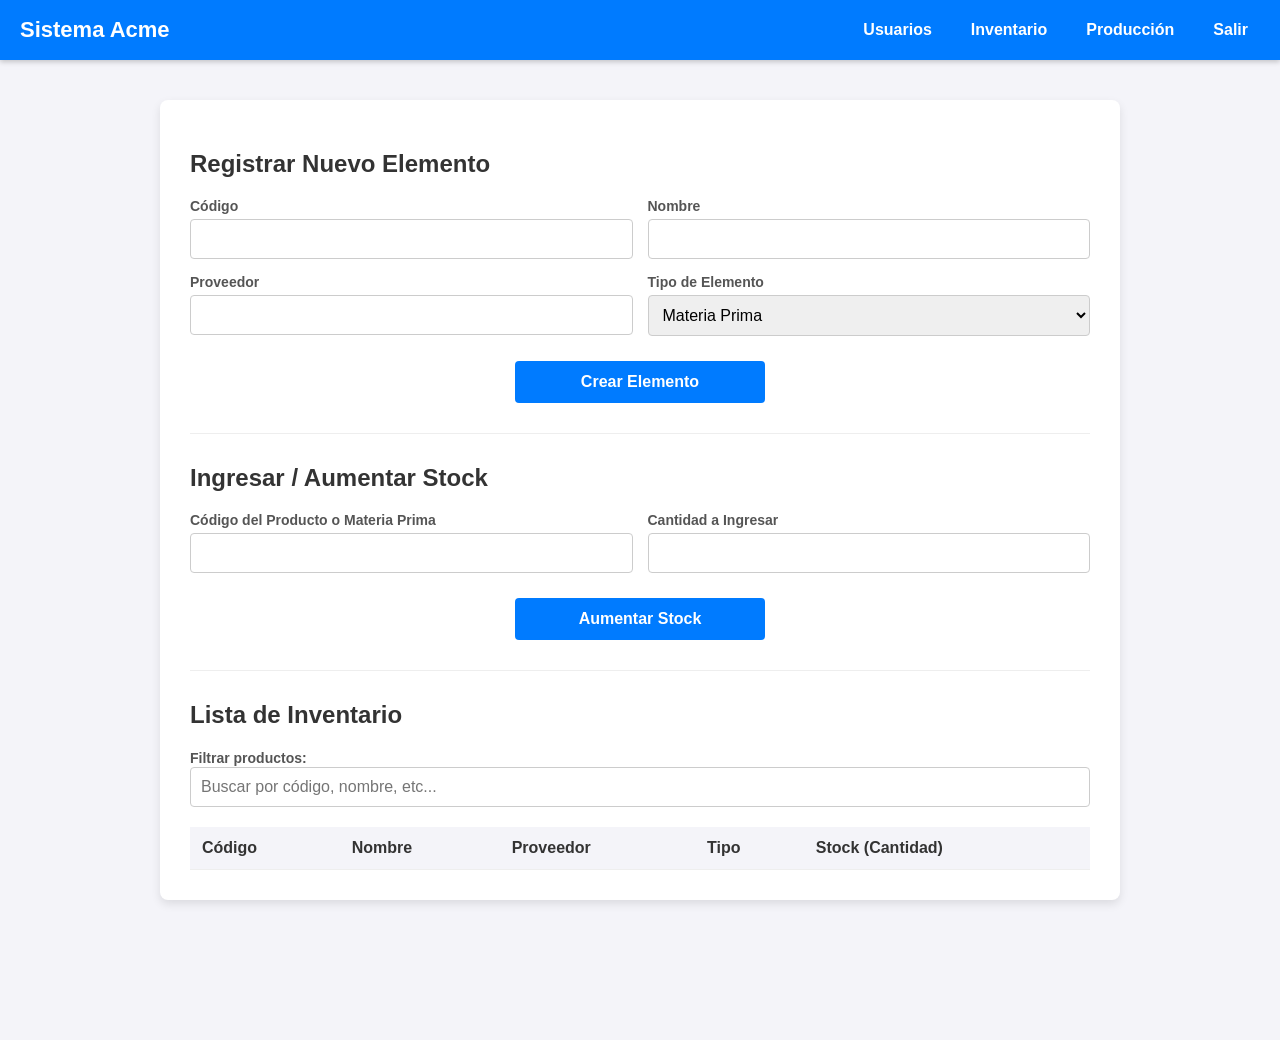
<file: proyecto_javascript_Acme/inventario/index.html>
<!DOCTYPE html>
<html lang="en">

<head>
    <meta charset="UTF-8">
    <meta name="viewport" content="width=device-width, initial-scale=1.0">
    <title>Document</title>
    <link rel="stylesheet" href="styles.css">
    <script src="main.js" defer></script>
</head>


<section>
    <nav class="barra-navegacion">
        <h2 class="logo-nav">Sistema Acme</h2>
        <ul class="enlaces-nav">
            <li><a href="../usuarios/index.html">Usuarios</a></li>
            <li><a href="../inventario/index.html">Inventario</a></li>
            <li><a href="../produccion/index.html">Producción</a></li>
            <li><a href="../login/index.html">Salir</a></li>

        </ul>
    </nav>
</section>

<body>
    <div class="container">

        <h2>Registrar Nuevo Elemento</h2>
        <form id="formulario-registro">
            <div class="grupo-inputs">
                <div class="input-contenedor">
                    <label for="codigo-producto">Código</label>
                    <input type="text" id="codigo-producto" required>
                </div>
                <div class="input-contenedor">
                    <label for="nombre-producto">Nombre</label>
                    <input type="text" id="nombre-producto" required>
                </div>
                <div class="input-contenedor">
                    <label for="proveedor-producto">Proveedor</label>
                    <input type="text" id="proveedor-producto" required>
                </div>
                <div class="input-contenedor">
                    <label for="tipo-producto">Tipo de Elemento</label>
                    <select id="tipo-producto" required>
                        <option value="Materia Prima">Materia Prima</option>
                        <option value="Producto Terminado">Producto Terminado (A producir)</option>
                    </select>
                </div>
            </div>

            <div id="contenedor-formula" class="oculto">
                <label for="formula-producto">Fórmula (Ej: codigo1:cantidad, codigo2:cantidad)</label>
                <input type="text" id="formula-producto" placeholder="Ej: mat01:100, mat02:50">
            </div>

            <button type="submit" class="btn-primario">Crear Elemento</button>
        </form>

        <hr>

        <h2>Ingresar / Aumentar Stock</h2>
        <form id="formulario-stock">
            <div class="grupo-inputs">
                <div class="input-contenedor">
                    <label for="codigo-stock">Código del Producto o Materia Prima</label>
                    <input type="text" id="codigo-stock" required>
                </div>
                <div class="input-contenedor">
                    <label for="cantidad-stock">Cantidad a Ingresar</label>
                    <input type="number" id="cantidad-stock" required min="1">
                </div>
            </div>
            <button type="submit" class="btn-primario">Aumentar Stock</button>
        </form>

        <hr>

        <h2>Lista de Inventario</h2>

        <div class="buscador-contenedor">
            <label for="buscador">Filtrar productos:</label>
            <input type="text" id="buscador" placeholder="Buscar por código, nombre, etc...">
        </div>

        <table id="tabla-inventario">
            <thead>
                <tr>
                    <th>Código</th>
                    <th>Nombre</th>
                    <th>Proveedor</th>
                    <th>Tipo</th>
                    <th>Stock (Cantidad)</th>
                </tr>
            </thead>
            <tbody id="cuerpo-tabla-inventario">
            </tbody>
        </table>

    </div>
</body>

</html>
</file>
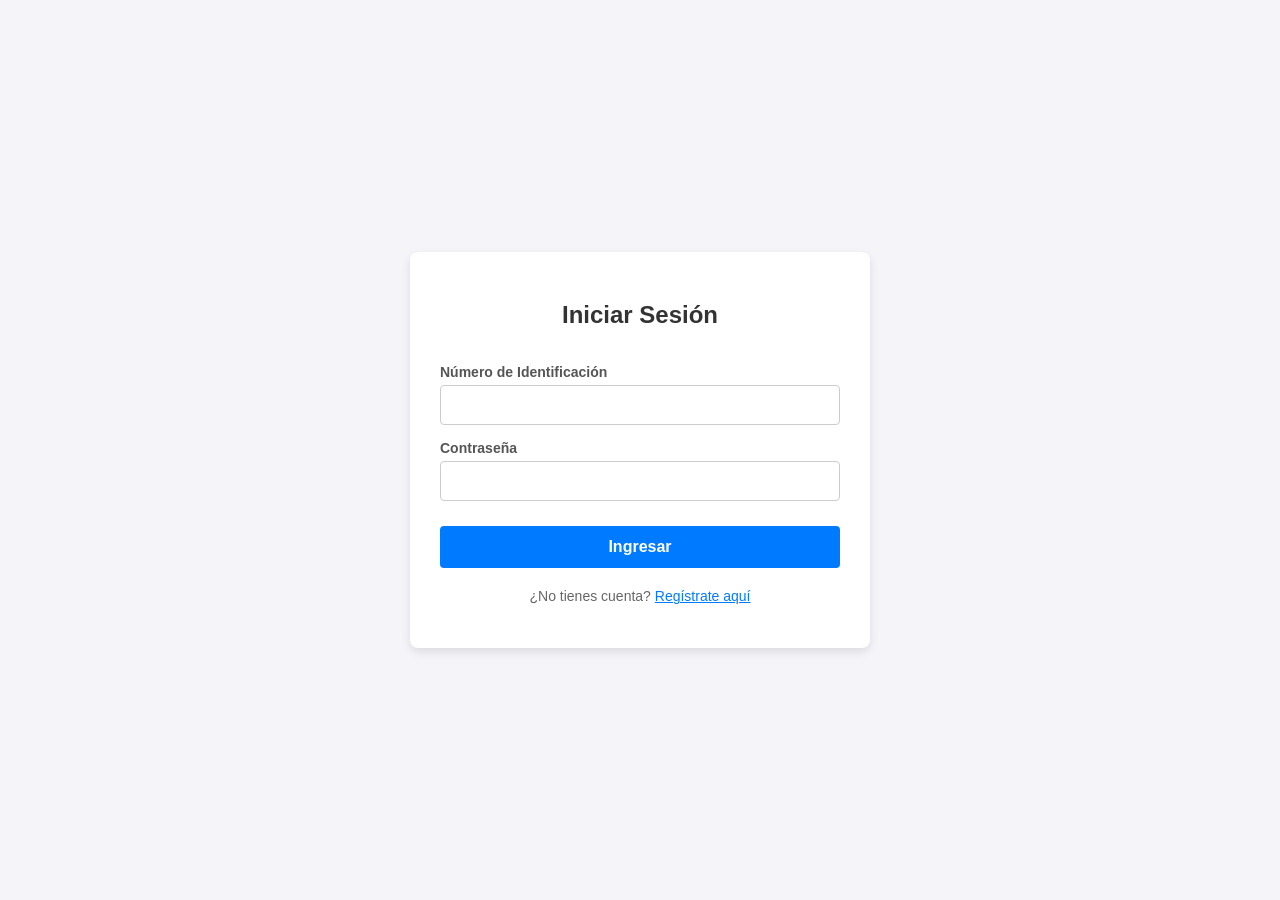
<file: proyecto_javascript_Acme/login/index.html>
<!DOCTYPE html>
<html lang="es">

<head>
    <meta charset="UTF-8">
    <meta name="viewport" content="width=device-width, initial-scale=1.0">
    <title>Acme - Sistema de Producción</title>
    <link rel="stylesheet" href="styles.css">
    <script src="main.js" defer></script>
</head>


<body>
    <div class="container">

        <div id="login-section" class="form-section">
            <h2>Iniciar Sesión</h2>
            <form id="login-form">
                <label for="login-id">Número de Identificación</label>
                <input type="text" id="login-id" required>

                <label for="login-password">Contraseña</label>
                <input type="password" id="login-password" required>

                <button type="submit" class="btn-primary">Ingresar</button>
            </form>
            <p>¿No tienes cuenta? <button type="button" id="go-to-register" class="btn-link">Regístrate aquí</button>
            </p>
        </div>

        <div id="register-section" class="form-section hidden">
            <h2>Registro de Usuario</h2>
            <form id="register-form">
                <label for="reg-id">Número de Identificación</label>
                <input type="number" id="reg-id" required>

                <label for="reg-name">Nombre Completo</label>
                <input type="text" id="reg-name" required>

                <label for="reg-role">Cargo</label>
                <input type="text" id="reg-role" required>

                <label for="reg-password">Contraseña</label>
                <input type="password" id="reg-password" required>

                <label for="reg-password-confirm">Confirmar Contraseña</label>
                <input type="password" id="reg-password-confirm" required>

                <button type="submit" class="btn-primary">Registrar</button>
            </form>
            <p>¿Ya tienes cuenta? <button type="button" id="go-to-login" class="btn-link">Inicia sesión</button></p>
        </div>

    </div>

</body>

</html>
</file>
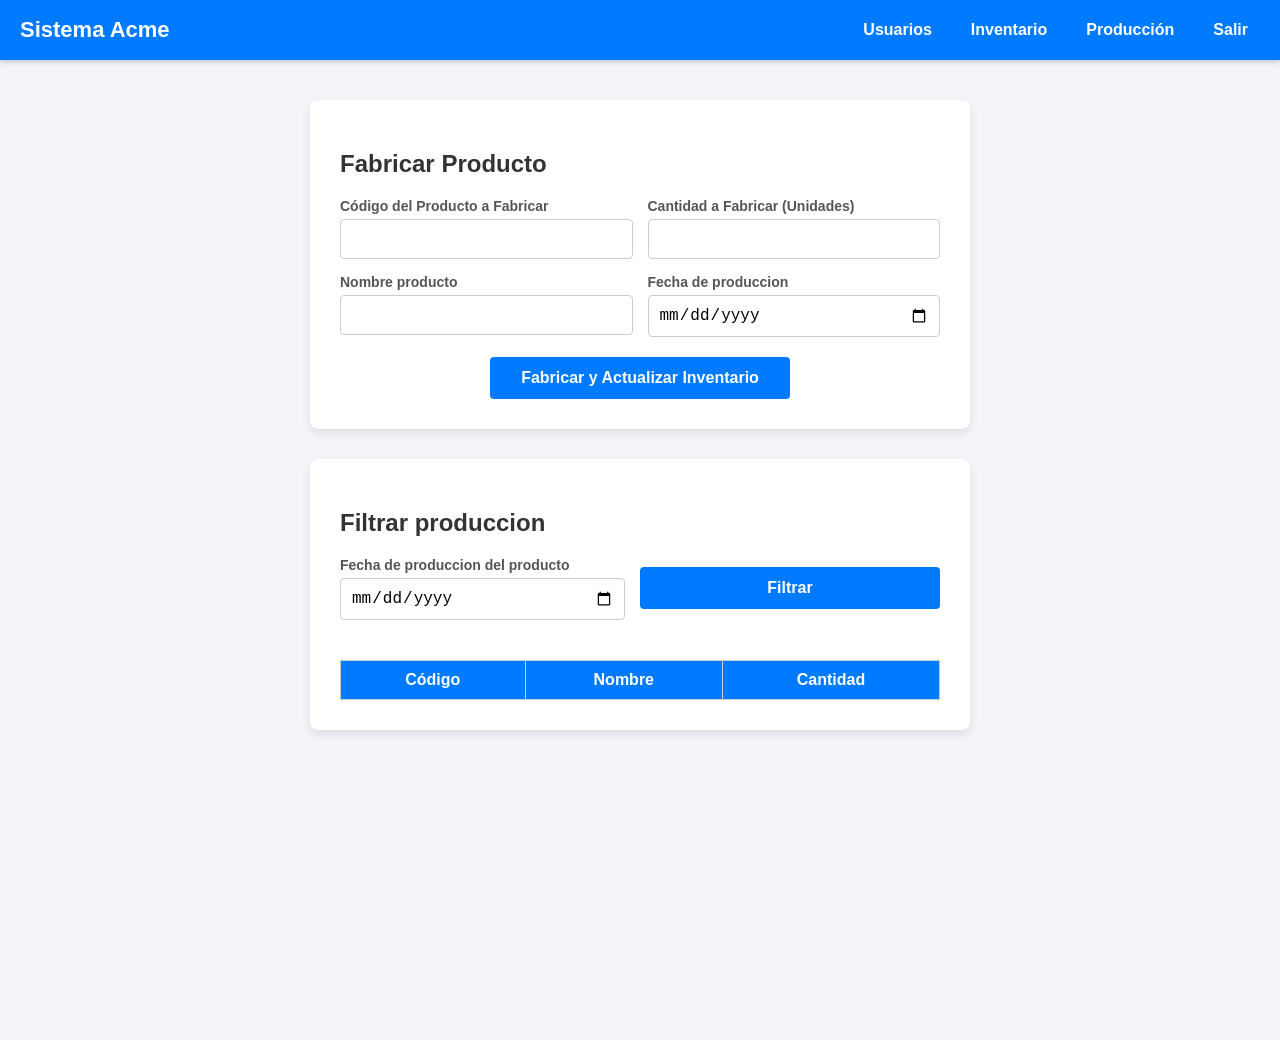
<file: proyecto_javascript_Acme/produccion/index.html>
<!DOCTYPE html>
<html lang="en">

<head>
    <meta charset="UTF-8">
    <meta name="viewport" content="width=device-width, initial-scale=1.0">
    <title>Document</title>
    <link rel="stylesheet" href="styles.css">
    <script src="main.js" defer></script>
</head>


<section>
    <nav class="barra-navegacion">
        <h2 class="logo-nav">Sistema Acme</h2>
        <ul class="enlaces-nav">
            <li><a href="../usuarios/index.html">Usuarios</a></li>
            <li><a href="../inventario/index.html">Inventario</a></li>
            <li><a href="../produccion/index.html">Producción</a></li>
            <li><a href="../login/index.html">Salir</a></li>

        </ul>
    </nav>
</section>

<body>
    <div class="container">
        <h2>Fabricar Producto</h2>
        <form id="formulario-produccion">
            <div class="grupo-inputs">
                <div class="input-contenedor">
                    <label for="codigo-producir">Código del Producto a Fabricar</label>
                    <input type="text" id="codigo-producir" required>
                </div>
                <div class="input-contenedor">
                    <label for="cantidad-producir">Cantidad a Fabricar (Unidades)</label>
                    <input type="number" id="cantidad-producir" required min="1">
                </div>
                <div class="input-contenedor">
                    <label for="">Nombre producto</label>
                    <input type="text" id="nombre-producto" required>
                </div>
                <div class="input-contenedor">
                    <label for="">Fecha de produccion</label>
                    <input id="fecha-produccion" type="date">
                </div>
            </div>
            <button type="submit" class="btn-primario">Fabricar y Actualizar Inventario</button>
        </form>
    </div>

    <div class="container">
        <h2>Filtrar produccion</h2>
        <form action="" id="formulario-filtar-produccion">
            <div class="grupo-inputs">
                <div class="input-contenedor">
                    <label for="">Fecha de produccion del producto</label>
                    <input id="filtrar-fecha" type="date">
                </div>
                <button id="btn-filtrar" type="submit">Filtrar</button>
            </div>
        </form>
        <table id="tabla-producciones">
            <thead>
                <tr>
                    <th>Código</th>
                    <th>Nombre</th>
                    <th>Cantidad</th>
                </tr>
            </thead>

            <tbody id="cuerpo-tabla-producciones">

            </tbody>
        </table>
    </div>
</body>

</html>
</file>
<file: proyecto_javascript_Acme/inventario/styles.css>
body {
    background-color: #f4f4f9;
    font-family: Arial, sans-serif;
    margin: 0;
    display: flex;
    justify-content: center;
    align-items: flex-start;
    min-height: 100vh;
    padding: 40px 20px;
}

.container {
    background-color: #ffffff;
    padding: 30px;
    border-radius: 8px;
    box-shadow: 0 4px 10px rgba(0, 0, 0, 0.1);
    width: 100%;
    max-width: 900px;
}

h2 {
    color: #333333;
    margin-bottom: 20px;
}

form {
    display: flex;
    flex-direction: column;
}

.grupo-inputs {
    display: flex;
    flex-wrap: wrap;
    gap: 15px;
    margin-bottom: 15px;
}

.input-contenedor {
    flex: 1 1 calc(50% - 15px);
    display: flex;
    flex-direction: column;
}

label {
    margin-bottom: 5px;
    color: #555555;
    font-size: 14px;
    font-weight: bold;
}

input, select {
    padding: 10px;
    border: 1px solid #cccccc;
    border-radius: 4px;
    font-size: 16px;
    outline: none;
    width: 100%;
    box-sizing: border-box;
}

input:focus, select:focus {
    border-color: #007bff;
}

.btn-primario {
    padding: 12px;
    background-color: #007bff;
    color: #ffffff;
    border: none;
    border-radius: 4px;
    font-size: 16px;
    cursor: pointer;
    font-weight: bold;
    align-self: center;
    width: 100%;
    max-width: 250px;
    margin-top: 10px;
}

.btn-primario:hover {
    background-color: #0056b3;
}

hr {
    border: none;
    border-top: 1px solid #eeeeee;
    margin: 30px 0;
}

.buscador-contenedor {
    margin-bottom: 20px;
}

table {
    width: 100%;
    border-collapse: collapse;
    margin-top: 10px;
}

th, td {
    padding: 12px;
    text-align: left;
    border-bottom: 1px solid #eeeeee;
    color: #333333;
}

th {
    background-color: #f4f4f9;
    font-weight: bold;
}

/* Clase para ocultar elementos */
.oculto {
    display: none;
}

#contenedor-formula {
    margin-bottom: 15px;
}

/*nav*/

.barra-navegacion {
    background-color: #007bff;
    width: 100%;
    height: 60px;
    display: flex;
    justify-content: space-between;
    align-items: center;
    position: fixed;
    top: 0;
    left: 0;
    box-shadow: 0 2px 5px rgba(0, 0, 0, 0.2);
    z-index: 1000;
}

.logo-nav {
    color: #ffffff;
    margin: 0 0 0 20px;
    font-size: 22px;
}

.enlaces-nav {
    list-style: none;
    display: flex;
    margin: 0 20px 0 0;
    padding: 0;
    align-items: center;
}

.enlaces-nav li {
    margin-left: 15px;
}

.enlaces-nav a {
    color: #ffffff;
    text-decoration: none;
    font-size: 16px;
    font-weight: bold;
    padding: 8px 12px;
    border-radius: 4px;
}

.enlaces-nav a:hover {
    background-color: #0056b3;
}

.enlaces-nav a.btn-salir {
    background-color: #dc3545;
}

.enlaces-nav a.btn-salir:hover {
    background-color: #c82333;
}

body {
    padding-top: 100px !important;
}
</file>
<file: proyecto_javascript_Acme/login/styles.css>
body {
    background-color: #f4f4f9;
    font-family: Arial, sans-serif;
    margin: 0;
    display: flex;
    justify-content: center;
    align-items: center;
    min-height: 100vh;
}

.container {
    background-color: #ffffff; 
    padding: 30px;
    border-radius: 8px;
    box-shadow: 0 4px 10px rgba(0, 0, 0, 0.1);
    width: 90%;
    max-width: 400px;
}

h2 {
    text-align: center;
    color: #333333;
    margin-bottom: 20px;
}

form {
    display: flex;
    flex-direction: column;
}

label {
    margin-top: 15px;
    margin-bottom: 5px;
    color: #555555;
    font-size: 14px;
    font-weight: bold;
}

input {
    padding: 10px;
    border: 1px solid #cccccc;
    border-radius: 4px;
    font-size: 16px;
    outline: none;
}

input:focus {
    border-color: #007bff;
}

.btn-primary {
    margin-top: 25px;
    padding: 12px;
    background-color: #007bff;
    color: #ffffff;
    border: none;
    border-radius: 4px;
    font-size: 16px;
    cursor: pointer;
    font-weight: bold;
}

.btn-primary:hover {
    background-color: #0056b3; 
}

.btn-link {
    background: none;
    color: #007bff;
    border: none;
    padding: 0;
    font-size: 14px;
    cursor: pointer;
    text-decoration: underline;
}

.btn-link:hover {
    color: #0056b3;
}

p {
    text-align: center;
    font-size: 14px;
    margin-top: 20px;
    color: #666666;
}

.hidden {
    display: none;
}
</file>
<file: proyecto_javascript_Acme/produccion/styles.css>
body {
    background-color: #f4f4f9;
    font-family: Arial, sans-serif;
    margin: 0;
    display: flex;
    flex-direction: column;
    align-items: center;
    justify-content: flex-start;
    min-height: 100vh;
    padding: 100px 20px 40px;
}
.container {
    background-color: #ffffff;
    padding: 30px;
    border-radius: 8px;
    box-shadow: 0 4px 10px rgba(0, 0, 0, 0.1);
    width: 100%;
    max-width: 600px;
}

h2 {
    color: #333333;
    margin-bottom: 20px;
}

form {
    display: flex;
    flex-direction: column;
}

.grupo-inputs {
    display: flex;
    flex-wrap: wrap;
    gap: 15px;
    margin-bottom: 20px;
}

.input-contenedor {
    flex: 1 1 calc(50% - 15px);
    display: flex;
    flex-direction: column;
}

label {
    margin-bottom: 5px;
    color: #555555;
    font-size: 14px;
    font-weight: bold;
}

input {
    padding: 10px;
    border: 1px solid #cccccc;
    border-radius: 4px;
    font-size: 16px;
    outline: none;
    width: 100%;
    box-sizing: border-box;
}

input:focus {
    border-color: #007bff;
}

.btn-primario {
    padding: 12px;
    background-color: #007bff;
    color: #ffffff;
    border: none;
    border-radius: 4px;
    font-size: 16px;
    cursor: pointer;
    font-weight: bold;
    align-self: center;
    width: 100%;
    max-width: 300px;
}

.btn-primario:hover {
    background-color: #0056b3;
}


/*nav*/

.barra-navegacion {
    background-color: #007bff;
    width: 100%;
    height: 60px;
    display: flex;
    justify-content: space-between;
    align-items: center;
    position: fixed;
    top: 0;
    left: 0;
    box-shadow: 0 2px 5px rgba(0, 0, 0, 0.2);
    z-index: 1000;
}

.logo-nav {
    color: #ffffff;
    margin: 0 0 0 20px;
    font-size: 22px;
}

.enlaces-nav {
    list-style: none;
    display: flex;
    margin: 0 20px 0 0;
    padding: 0;
    align-items: center;
}

.enlaces-nav li {
    margin-left: 15px;
}

.enlaces-nav a {
    color: #ffffff;
    text-decoration: none;
    font-size: 16px;
    font-weight: bold;
    padding: 8px 12px;
    border-radius: 4px;
}

.enlaces-nav a:hover {
    background-color: #0056b3;
}

.enlaces-nav a.btn-salir {
    background-color: #dc3545;
}

.enlaces-nav a.btn-salir:hover {
    background-color: #c82333;
}

body {
    padding-top: 100px !important;
}

/*examen*/

#btn-filtrar {
    padding: 12px;
    background-color: #007bff;
    color: #ffffff;
    border: none;
    border-radius: 4px;
    font-size: 16px;
    cursor: pointer;
    font-weight: bold;
    width: 100%;
    max-width: 300px;
    align-self: center;
}

#btn-filtrar:hover {
    background-color: #0056b3;
}

.container {
    margin-bottom: 30px;
}

#tabla-producciones {
    width: 100%;
    border-collapse: collapse;
    margin-top: 20px;
}

#tabla-producciones th,
#tabla-producciones td {
    border: 1px solid #cccccc;
    padding: 10px;
    text-align: center;
}

#tabla-producciones th {
    background-color: #007bff;
    color: white;
}

#tabla-producciones tbody tr:nth-child(even) {
    background-color: #f4f4f9;
}

#tabla-producciones tbody tr:hover {
    background-color: #e9ecef;
}
</file>
